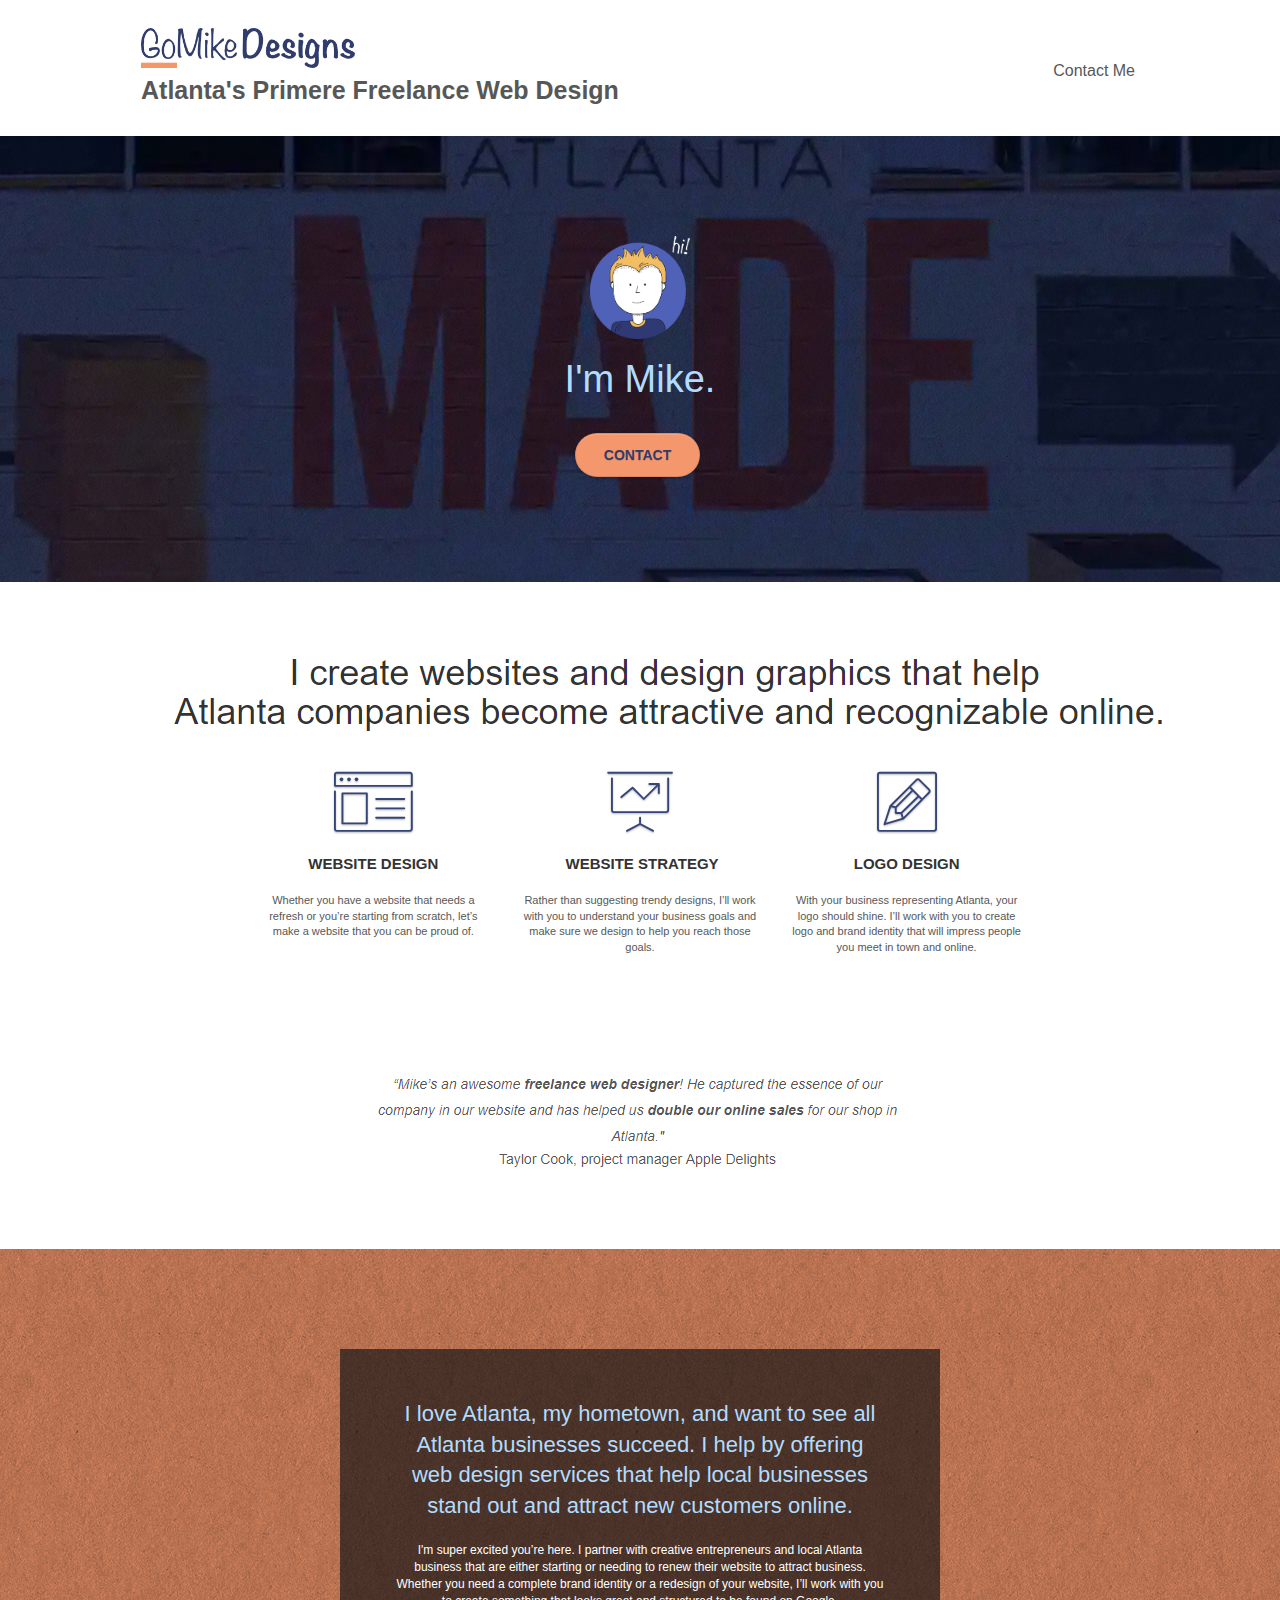
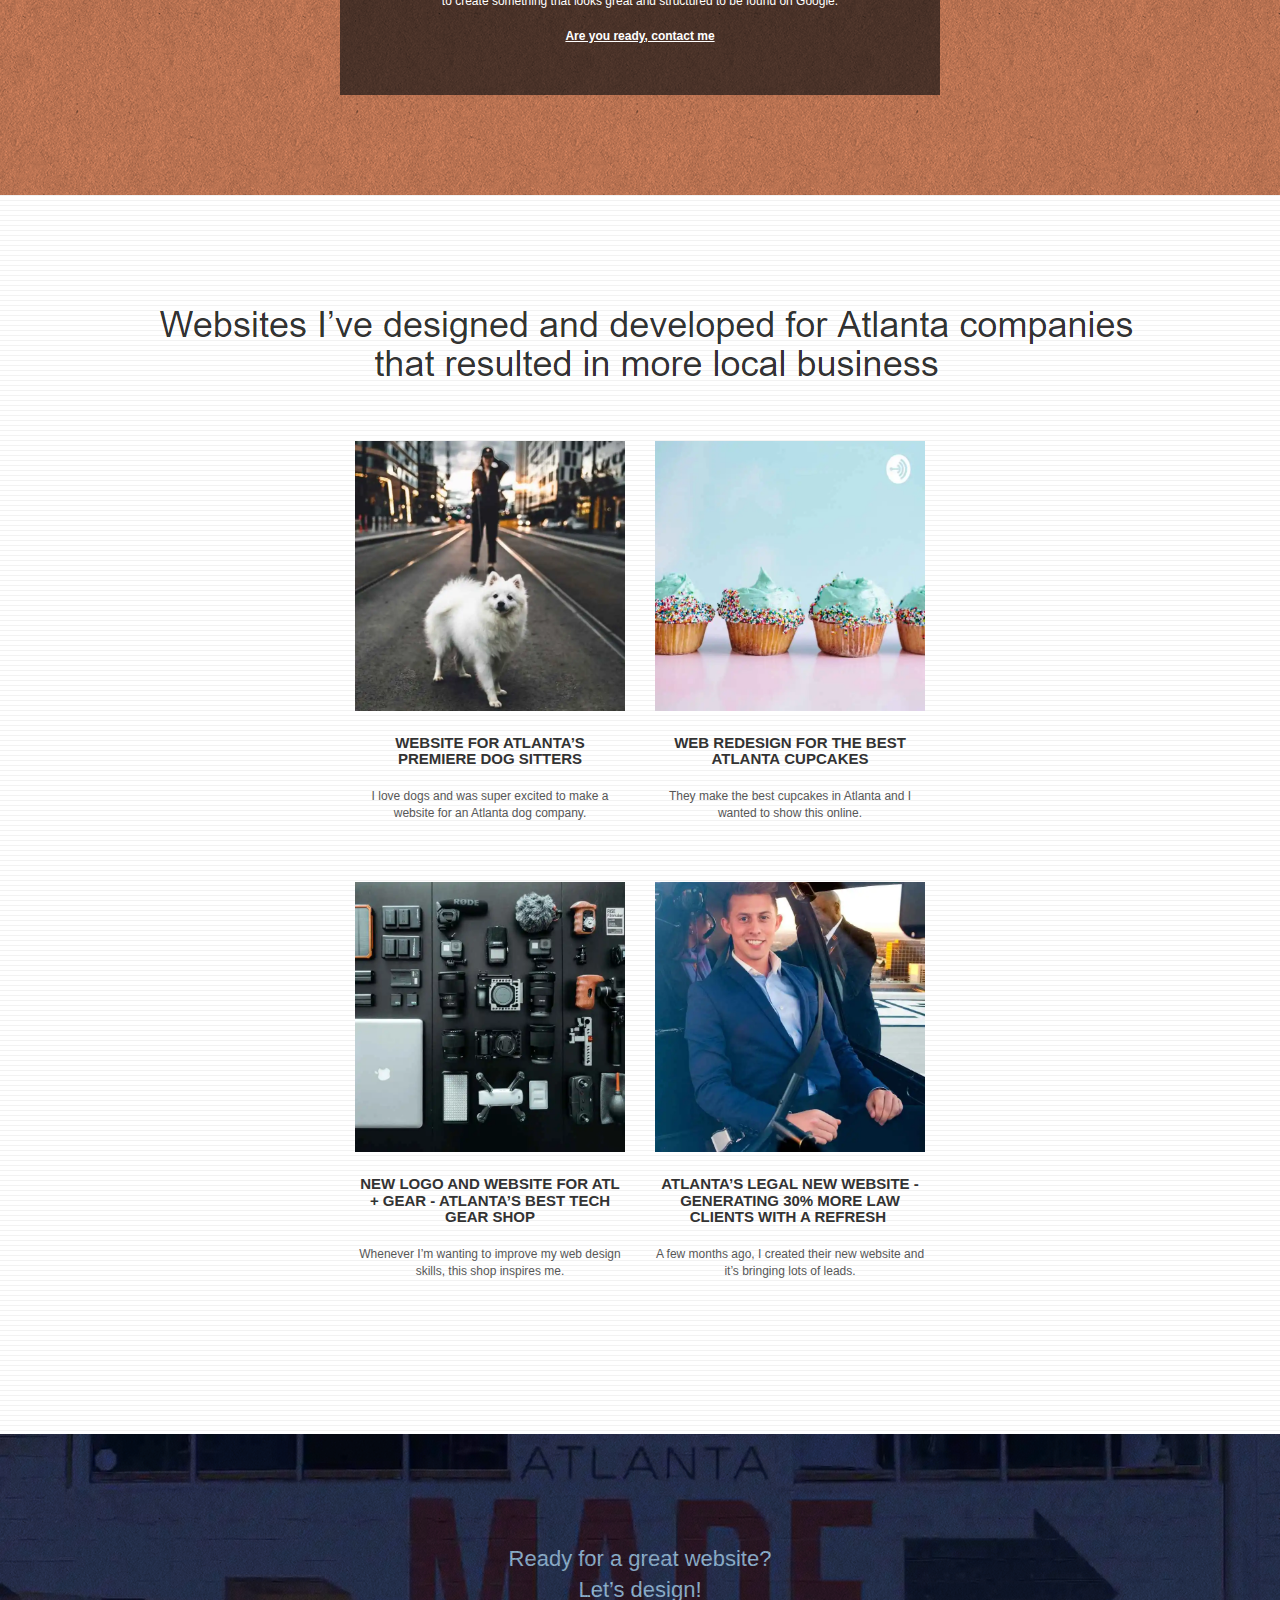
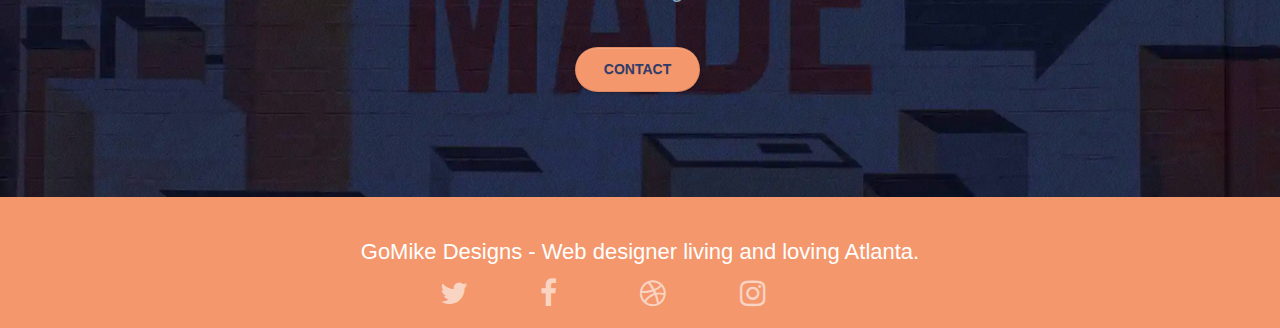
<file: index.html>
<!doctype html>
<html lang="en">
<head>
    <meta charset="utf-8">
    <meta name="keywords" content="seo, google, website, internet, web design, design agency, design agency, design agency, design agency, design agency, design agency, logo design atlanta">
    <meta name="description" content="Atlanta based, freelance web design by GoMike Designs will provide your company with a modern, professional website to help grow your customer base.">
    <meta name="viewport" content="width=device-width, initial-scale=1.0, viewport-fit=cover">
    <meta name="viewport" content="viewport-fit=cover" />
	<link rel="shortcut icon" type="image/png" href="favicon.jpg">
    
	<link rel="stylesheet" type="text/css" href="./css/bootstrap.css">
	<link rel="stylesheet" type="text/css" href="style.css">
	<link rel="stylesheet" type="text/css" href="./css/font-awesome.css">
	<link rel="stylesheet" type="text/css" href="./css/et-line.css">
    
	<script src="./js/jquery-2.1.0.js"></script>
	<script src="./js/bootstrap.js"></script>
	<script src="./js/blocs.js"></script>
	<script src="./js/jquery.touchSwipe.js"></script>
	<script src="./js/gmaps.js"></script>

    <title>Go Mike Designs</title>

    
<!-- Analytics -->
 
<!-- Analytics END -->
    
</head>
<body>
<!-- Main container -->
<div class="page-container">
    
<!-- bloc-0 -->
<div class="bloc bgc-white l-bloc " id="bloc-0">
	<div class="container bloc-sm">
		<nav class="navbar row">
			<div class="navbar-header">
				<a class="navbar-brand" href="index.html">
					<img src="img/atlanta-web-design-logo.webp" alt="Logo for Go Mike Designs, an Atlanta based freelance web design company" height="40" />
					<div>Atlanta's Primere Freelance Web Design</div>
				</a>
				<button id="nav-toggle" type="button" class="ui-navbar-toggle navbar-toggle" data-toggle="collapse" data-target=".navbar-1">
					<span class="sr-only">Toggle navigation</span><span class="icon-bar"></span><span class="icon-bar"></span><span class="icon-bar"></span>
				</button>
			</div>
			<div class="collapse navbar-collapse navbar-1 special-dropdown-nav">
				<ul class="site-navigation nav navbar-nav">
					<li>
						<a href="contact.html">Contact Me</a>
					</li>
				</ul>
			</div>
		</nav>
	</div>
</div>
<!-- bloc-0 END -->

<!-- bloc-1-hero -->
<div class="bloc bgc-dark-slate-blue bg-atlanta-20made-20sign d-bloc bg-t-edge bloc-bg-texture texture-paper b-parallax" id="bloc-1-hero">
	<div class="container bloc-lg">
		<div class="row tight-width-whitespace">
			<div class="col-sm-12">
				<img src="img/atlanta-web-designer-mike.webp" class="center-block image-resize-mode" width="100" alt="atlanta web designer mike,seo, google, website, internet, web design, design agency" />
				<h1 class="text-center hero-bloc-text tc-white ">
					I'm Mike.
				</h1>
				<div class="text-center">
					<a href="contact.html" class="btn btn-lg btn-clean btn-rd cta-hero btn-atomic-tangerine" id="cta-hero">Contact</a>
				</div>
			</div>
		</div>
	</div>
</div>
<!-- bloc-1-hero END -->

<!-- bloc-2-services -->
<div class="bloc bgc-white l-bloc" id="bloc-2-services">
	<div class="container bloc-md">
		<div class="row">
			<div class="col-sm-12 text-center">
				<img alt="web agency, web design, logo design, atlanta agency, mike" src="img/title.png" />
			</div>
		</div>
		<div class="row voffset-lg med-width-whitespace">
			<div class="col-sm-4">
				<div class="text-center">
					<span class="et-icon-browser sm-shadow icon-dark-slate-blue icons icon-lg"></span>
				</div>
				<h1 class="mg-md text-center service-header">
					Website Design
				</h1>
				<p class="text-center ">
					Whether you have a website that needs a refresh or you&rsquo;re starting from scratch, let&rsquo;s make a website that you can be proud of.
				</p>
			</div>
			<div class="col-sm-4">
				<div class="text-center">
					<span class="et-icon-presentation sm-shadow icon-dark-slate-blue icons icon-lg"></span>
				</div>
				<h1 class="mg-md text-center service-header">
					&nbsp;Website Strategy
				</h1>
				<p class="text-center ">
					Rather than suggesting trendy designs, I&rsquo;ll work with you to understand your business goals and make sure we design to help you reach those goals.<br>
				</p>
			</div>
			<div class="col-sm-4">
				<div class="text-center">
					<span class="et-icon-edit sm-shadow icon-dark-slate-blue icons icon-lg"></span>
				</div>
				<h1 class="mg-md text-center service-header">
					Logo Design
				</h1>
				<p class="text-center ">
					With your business representing Atlanta, your logo should shine. I&rsquo;ll work with you to create logo and brand identity that will impress people you meet in town and online.
				</p>
			</div>
		</div>
		<div class="row voffset-lg voffset">
			<div class="col-xs-12 col-md-8 col-md-offset-2 text-center">
				<img alt="web agency, web design, logo design " src="img/quote.png" />
			</div>
		</div>
	</div>
</div>
<!-- bloc-2-services END -->

<!-- bloc-3-what-i-do -->
<div class="bloc tc-white bgc-atomic-tangerine bloc-bg-texture texture-paper b-parallax bg-atlanta-20made-20sign-20orange d-bloc" id="bloc-3-what-i-do">
	<div class="container bloc-lg">
		<div class="row tight-width-whitespace black-background">
			<div class="col-sm-12">
				<h2 class="mg-md text-center tc-white">
					I love Atlanta, my hometown, and want to see all Atlanta businesses succeed. I help by offering web design services that help local businesses stand out and attract new customers online.<br>
				</h2>
				<p class="text-center white">
					I'm super excited you&rsquo;re here. I partner with creative entrepreneurs and local Atlanta business that are either starting or needing to renew their website to attract business. Whether you need a complete brand identity or a redesign of your website, I&rsquo;ll work with you to create something that looks great and structured to be found on Google.<br><br><a class="ltc-white bold-link" href="contact.html">Are you ready, contact me</a><br>
				</p>
			</div>
		</div>
	</div>
</div>
<!-- bloc-3-what-i-do END -->

<!-- bloc-4-portfolio -->
<div class="bloc bgc-white bg-lines-h2-bg bg-repeat l-bloc" id="bloc-4-portfolio">
	<div class="container bloc-lg">
		<div class="row">
			<div class="col-sm-12 text-center">
								<img alt="web agency, web design, logo design " src="img/title2.png" />

			</div>
		</div>
		<div class="row tight-width-whitespace portfolio-row">
			<div class="col-sm-6">
				<a href="#" data-lightbox="img/11.webp" data-gallery-id="gallery-1" data-caption="Website for Atlanta's Premiere dog salon" data-frame="snapshot-lb"><img src="img/11.webp" class="img-responsive portfolio-thumb" alt="seo, google, website, internet, web design, design agency website for dog salon"/></a>
				<h3 class="mg-md text-center">
					Website for Atlanta&rsquo;s premiere Dog Sitters
				</h3>
				<p class="text-center">
					I love dogs and was super excited to make a website for an Atlanta dog company.
				</p>
			</div>
			<div class="col-sm-6">
				<a href="#" data-lightbox="img/2.webp" data-gallery-id="gallery-1" data-caption="web redesign for the best cupcakes in Atlanta" data-frame="snapshot-lb"><img src="img/2.webp" class="img-responsive portfolio-thumb" alt="seo, google, website, internet, web design, design agency website for best cupcakes in atlanta"/></a>
				<h3 class="mg-md text-center">
					Web redesign for the best Atlanta&nbsp;cupcakes
				</h3>
				<p class="text-center">
					They make the best cupcakes in Atlanta and I wanted to show this online.
				</p>
			</div>
		</div>
		<div class="row tight-width-whitespace portfolio-row">
			<div class="col-sm-6">
				<a href="#" data-lightbox="img/3.webp" data-gallery-id="gallery-1" data-caption="New logo and website for Atlanta's best tech gear shop" data-frame="snapshot-lb"><img src="img/3.webp" class="img-responsive portfolio-thumb" alt="3.jpg" /></a>
				<h3 class="mg-md text-center">
					New logo and website for Atl + Gear - Atlanta&rsquo;s best tech gear shop
				</h3>
				<p class="text-center">
					Whenever I&rsquo;m wanting to improve my web design skills, this shop inspires me.
				</p>
			</div>
			<div class="col-sm-6">
				<a href="#" data-lightbox="img/4.webp" data-gallery-id="gallery-1" data-caption="Atlanta's legal website generates 30% more clients after web redesign" data-frame="snapshot-lb"><img src="img/4.webp" class="img-responsive portfolio-thumb" alt="seo, google, website, internet, web design, Atlanta's legal website generates 30% more clients after web redesign" /></a>
				<h3 class="mg-md text-center">
					Atlanta&rsquo;s legal new website - Generating 30% more law clients with a refresh&nbsp;
				</h3>
				<p class="text-center">
					A few months ago, I created their new website and it&rsquo;s bringing lots of leads.
				</p>
			</div>
		</div>
	</div>
</div>
<!-- bloc-4-portfolio END -->

<!-- bloc-5-cta -->
<div class="bloc bgc-dark-slate-blue bg-atlanta-20made-20sign d-bloc bloc-bg-texture texture-paper" id="bloc-5-cta">
	<div class="container bloc-lg">
		<div class="row">
			<h2 class="mg-md text-center tc-white">
				Ready for a great website? <br>Let&rsquo;s design!
			</h2>
			<div class="col-sm-12 text-center">
				<a href="contact.html" class="btn btn-atomic-tangerine btn-clean btn-rd btn-lg cta-hero">Contact</a>
			</div>
		</div>
	</div>
</div>
<!-- bloc-5-cta END -->

<!-- Footer - bloc-8 -->
<div class="bloc bgc-atomic-tangerine d-bloc" id="bloc-8">
	<div class="container bloc-sm">
		<div class="row">
			<div class="col-sm-12">
				<h2 class="text-center white large-text">
					GoMike Designs - Web designer living and loving Atlanta.<br>
				</h2>
				<div class="row row-no-gutters social">
					<div class="col-sm-3">
						<div class="text-center">
							<a class="social" href="index.html" aria-label="Twitter"><span class="fa fa-twitter icon-md"></span></a>
						</div>
					</div>
					<div class="col-sm-3">
						<div class="text-center">
							<a class="social" href="index.html" aria-label="Facebook"><span class="fa fa-facebook icon-md"></span></a>
						</div>
					</div>
					<div class="col-sm-3">
						<div class="text-center">
							<a class="social" href="index.html" aria-label="Dribble"><span class="fa fa-dribbble icon-md"></span></a>
						</div>
					</div>
					<div class="col-sm-3">
						<div class="text-center">
							<a class="social" href="index.html" aria-label="Instagram"><span class="fa fa-instagram icon-md"></span></a>
						</div>
					</div>
			</div>
		</div>
	</div>
</div>
<!-- Footer - bloc-8 END -->

</div>
<!-- Main container END -->
</div>    

</body>
</html>
</file>
<file: style.css>
body {
    margin: 0;
    padding: 0;
    background: #FFF;
    overflow-x: hidden;
    -webkit-font-smoothing: antialiased;
    -moz-osx-font-smoothing: grayscale;
}

a,
button {
    transition: all .3s ease-in-out;
    outline: none!important;
}

a:hover {
    text-decoration: none;
    cursor: pointer;
}

#page-loading-blocs-notifaction {
    position: fixed;
    top: 0;
    bottom: 0;
    width: 100%;
    z-index: 100000;
    background: #FFFFFF url("img/pageload-spinner.gif") no-repeat center center;
}

.bloc {
    width: 100%;
    clear: both;
    background: 50% 50% no-repeat;
    padding: 0 50px;
    -webkit-background-size: cover;
    -moz-background-size: cover;
    -o-background-size: cover;
    background-size: cover;
    position: relative;
}

.bloc .container {
    padding-left: 0;
    padding-right: 0;
}

.bloc-lg {
    padding: 100px 50px;
}

.bloc-md {
    padding: 50px;
}

.bloc-sm {
    padding: 20px 50px;
}

.bg-center,
.bg-l-edge,
.bg-r-edge,
.bg-t-edge,
.bg-b-edge,
.bg-tl-edge,
.bg-bl-edge,
.bg-tr-edge,
.bg-br-edge,
.bg-repeat {
    -webkit-background-size: auto!important;
    -moz-background-size: auto!important;
    -o-background-size: auto!important;
    background-size: auto!important;
}

.bg-repeat {
    background: repeat;
}

.bg-t-edge {
    background: top no-repeat;
}

.bloc-bg-texture::before {
    content: "";
    background-size: 2px 2px;
    position: absolute;
    top: 0;
    bottom: 0;
    left: 0;
    right: 0;
}

.texture-paper::before {
    background: url("img/texture-paper.webp");
    background-size: 280px 280px;
}

.b-parallax {
    background-attachment: fixed;
}

.d-bloc {
    color: rgba(255, 255, 255, .7);
}

.d-bloc button:hover {
    color: rgba(255, 255, 255, .9);
}

.d-bloc .icon-round,
.d-bloc .icon-square,
.d-bloc .icon-rounded,
.d-bloc .icon-semi-rounded-a,
.d-bloc .icon-semi-rounded-b {
    border-color: rgba(255, 255, 255, .9);
}

.d-bloc .divider-h span {
    border-color: rgba(255, 255, 255, .2);
}

.d-bloc .a-btn,
.d-bloc .navbar a,
.d-bloc .navbar-brand,
.d-bloc a .icon-sm,
.d-bloc a .icon-md,
.d-bloc a .icon-lg,
.d-bloc a .icon-xl,
.d-bloc h1 a,
.d-bloc h2 a,
.d-bloc h3 a,
.d-bloc h4 a,
.d-bloc h5 a,
.d-bloc h6 a,
.d-bloc p a {
    color: rgba(255, 255, 255, .6);
}

.d-bloc .a-btn:hover,
.d-bloc .navbar a:hover,
.d-bloc .navbar-brand:hover,
.d-bloc a:hover .icon-sm,
.d-bloc a:hover .icon-md,
.d-bloc a:hover .icon-lg,
.d-bloc a:hover .icon-xl,
.d-bloc h1 a:hover,
.d-bloc h2 a:hover,
.d-bloc h3 a:hover,
.d-bloc h4 a:hover,
.d-bloc h5 a:hover,
.d-bloc h6 a:hover,
.d-bloc p a:hover {
    color: rgba(255, 255, 255, 1);
}

.d-bloc .navbar-toggle .icon-bar {
    background: rgba(255, 255, 255, 1);
}

.d-bloc .btn-wire,
.d-bloc .btn-wire:hover {
    color: rgba(255, 255, 255, 1);
    border-color: rgba(255, 255, 255, 1);
}

.d-bloc .panel {
    color: rgba(0, 0, 0, .5);
}

.d-bloc .panel button:hover {
    color: rgba(0, 0, 0, .7);
}

.d-bloc .panel icon {
    border-color: rgba(0, 0, 0, .7);
}

.d-bloc .panel .divider-h span {
    border-color: rgba(0, 0, 0, .1);
}

.d-bloc .panel .a-btn {
    color: rgba(0, 0, 0, .6);
}

.d-bloc .panel .a-btn:hover {
    color: rgba(0, 0, 0, 1);
}

.d-bloc .panel .btn-wire,
.d-bloc .panel .btn-wire:hover {
    color: rgba(0, 0, 0, .7);
    border-color: rgba(0, 0, 0, .3);
}

.d-bloc .panel,
.l-bloc {
    color: rgba(0, 0, 0, .5);
}

.d-bloc .panel button:hover,
.l-bloc button:hover {
    color: rgba(0, 0, 0, .7);
}

.l-bloc .icon-round,
.l-bloc .icon-square,
.l-bloc .icon-rounded,
.l-bloc .icon-semi-rounded-a,
.l-bloc .icon-semi-rounded-b {
    border-color: rgba(0, 0, 0, .7);
}

.d-bloc .panel .divider-h span,
.l-bloc .divider-h span {
    border-color: rgba(0, 0, 0, .1);
}

.d-bloc .panel .a-btn,
.l-bloc .a-btn,
.l-bloc .navbar a,
.l-bloc .navbar-brand,
.l-bloc a .icon-sm,
.l-bloc a .icon-md,
.l-bloc a .icon-lg,
.l-bloc a .icon-xl,
.l-bloc h1 a,
.l-bloc h2 a,
.l-bloc h3 a,
.l-bloc h4 a,
.l-bloc h5 a,
.l-bloc h6 a,
.l-bloc p a {
    color: rgba(0, 0, 0, .6);
}

.d-bloc .panel .a-btn:hover,
.l-bloc .a-btn:hover,
.l-bloc .navbar a:hover,
.l-bloc .navbar-brand:hover,
.l-bloc a:hover .icon-sm,
.l-bloc a:hover .icon-md,
.l-bloc a:hover .icon-lg,
.l-bloc a:hover .icon-xl,
.l-bloc h1 a:hover,
.l-bloc h2 a:hover,
.l-bloc h3 a:hover,
.l-bloc h4 a:hover,
.l-bloc h5 a:hover,
.l-bloc h6 a:hover,
.l-bloc p a:hover {
    color: rgba(0, 0, 0, 1);
}

.l-bloc .navbar-toggle .icon-bar {
    color: rgba(0, 0, 0, .6);
}

.d-bloc .panel .btn-wire,
.d-bloc .panel .btn-wire:hover,
.l-bloc .btn-wire,
.l-bloc .btn-wire:hover {
    color: rgba(0, 0, 0, .7);
    border-color: rgba(0, 0, 0, .3);
}

.voffset {
    margin-top: 30px;
}

.voffset-lg {
    margin-top: 80px;
}

.row-no-gutters {
    margin-right: 0;
    margin-left: 0;
}

.row.row-no-gutters > [class^="col-"],
.row.row-no-gutters > [class*=" col-"] {
    padding-right: 0;
    padding-left: 0;
}

#bloc-2-services p {
    font-size: 11px;
}

.navbar {
    margin-bottom: 0;
    z-index: 1;
}

.navbar-brand {
    height: auto;
    padding: 3px 15px;
    font-size: 25px;
    font-weight: normal;
    font-weight: 600;
    line-height: 44px;
}

.navbar-brand img {
    max-height: 200px;
    margin: 0 5px 0 0;
    display: inline;
}

.navbar-brand img[src$=svg] {
    min-width: 100px;
}

.nav-center .navbar-brand img {
    margin: 0;
}

.navbar .nav {
    padding-top: 2px;
    margin-right: -16px;
    float: right;
    z-index: 1;
}

.nav > li {
    float: left;
    margin-top: 4px;
    font-size: 16px;
}

.navbar-nav .open .dropdown-menu > li > a {
    text-align: inherit;
}

.nav > li a:hover,
.nav > li a:focus {
    background: transparent;
}

.navbar-toggle {
    margin: 10px 10px 0 0;
    border: 0px;
}

.navbar-toggle:hover {
    background: transparent!important;
}

.navbar-toggle .icon-bar {
    background-color: rgba(0, 0, 0, .5);
    width: 26px;
}

.nav-invert .navbar .nav {
    float: left;
}

.nav-invert .navbar-header,
.nav-invert .navbar-brand {
    float: right;
    position: relative;
    z-index: 2;
}

@media (min-width: 768px) {
    .site-navigation {
        position: absolute;
        top: 50%;
        right: 20px;
        transform: translate(0, -50%);
        -webkit-transform: translateY(-50%);
    }
    .nav > li .dropdown-menu a,
    .nav > li .dropdown-menu a:hover {
        color: #484848;
    }
    .nav-invert .site-navigation {
        left: 0;
        right: 0;
    }
    .nav-center {
        text-align: center;
    }
    .nav-center .navbar-header {
        width: 100%;
    }
    .nav-center .navbar-header,
    .nav-center .navbar-brand,
    .nav-center .nav > li {
        float: none;
        display: inline-block;
    }
    .nav-center .site-navigation {
        position: relative;
        width: 100%;
        right: 0;
        margin-right: 0px;
        margin-top: 20px;
    }
    .nav-center.mini-nav .navbar-toggle {
        float: none;
        margin: 10px auto 0;
    }
}

.nav > li > .dropdown a {
    background: none!important;
    display: block;
    padding: 14px 15px;
}

nav .caret {
    margin: 0 5px;
}

.dropdown-menu .dropdown-menu {
    top: -8px;
    left: 100%;
}

.dropdown-menu .dropmenu-flow-right {
    top: 100%;
    left: 0;
    margin-left: -1px;
    border-top-left-radius: 0;
    border-top-right-radius: 0;
}

.dropdown-menu .dropdown span {
    border: 4px solid black;
    border-top-color: transparent;
    border-right-color: transparent;
    border-bottom-color: transparent;
    margin: 6px -5px 0 0!important;
    float: right;
}

.mg-md {
    margin-top: 10px;
    margin-bottom: 20px;
}

.mg-lg {
    margin-top: 10px;
    margin-bottom: 40px;
}

.btn {
    margin: 0 5px 5px 0;
}

.btn.pull-right {
    margin: 0 0 5px 5px;
}

.btn-d,
.btn-d:hover,
.btn-d:focus {
    color: #FFF;
    background: rgba(0, 0, 0, .3);
}

button {
    outline: none!important;
}

.btn-rd {
    border-radius: 40px;
}

.btn-clean {
    border: 1px solid rgba(0, 0, 0, .08);
    border-bottom-color: rgba(0, 0, 0, .1);
    text-shadow: 0 1px 0 rgba(0, 0, 1, .1);
    box-shadow: 0 1px 3px rgba(0, 0, 1, .25), inset 0 1px 0 0 rgba(255, 255, 255, .15);
}

.icon-md {
    font-size: 30px!important;
}

.icon-lg {
    font-size: 60px!important;
}

.sm-shadow {
    text-shadow: 0 1px 2px rgba(0, 0, 0, .3);
}

.panel-sq,
.panel-sq .panel-heading,
.panel-sq .panel-footer {
    border-radius: 0;
}

.panel-rd {
    border-radius: 30px;
}

.panel-rd .panel-heading {
    border-radius: 29px 29px 0 0;
}

.panel-rd .panel-footer {
    border-radius: 0 0 29px 29px;
}

.form-control {
    border-color: rgba(0, 0, 0, .1);
    box-shadow: none;
}

.scrollToTop {
    width: 40px;
    height: 40px;
    position: fixed;
    bottom: 20px;
    right: 20px;
    opacity: 0;
    z-index: 500;
    transition: all .3s ease-in-out;
}

.scrollToTop span {
    margin-top: 6px;
}

.showScrollTop {
    font-size: 14px;
    opacity: 1;
}

a[data-lightbox] {
    position: relative;
    display: block;
    text-align: center;
}

a[data-lightbox]:hover::before {
    content: "+";
    font-family: "HelveticaNeue-Light", "Helvetica Neue Light", "Helvetica Neue", Helvetica, Arial;
    font-size: 32px;
    width: 50px;
    height: 50px;
    margin-left: -25px;
    border-radius: 50%;
    background: rgba(0, 0, 0, .6);
    color: #FFF;
    font-weight: 100;
    z-index: 1;
    position: absolute;
    top: 50%;
    transform: translateY(-50%);
    -webkit-transform: translateY(-50%);
}

a[data-lightbox]:hover img {
    opacity: 0.6;
    -webkit-animation-fill-mode: none;
    animation-fill-mode: none;
}

#lightbox-modal {
    display: flex;
    align-items: center;
}

#lightbox-modal .modal-dialog {
    width: 90%;
    max-width: 900px;
    margin: 0 auto 0;
}

#lightbox-modal .modal-dialog img {
    max-height: 90vh;
    margin: 0 auto;
}

.lightbox-caption {
    padding: 20px;
    color: #FFF;
    background: rgba(0, 0, 0, .5);
    position: absolute;
    left: 15px;
    right: 15px;
    bottom: 5px;
}

.close-lightbox {
    color: #FFF;
    font-size: 30px;
    position: absolute;
    top: 20px;
    right: 20px;
    z-index: 20;
    background: rgba(0, 0, 0, .5);
    border: none;
    line-height: 30px;
    padding: 0 9px 5px;
    opacity: 0.3;
}

.close-lightbox:hover,
.next-lightbox:hover,
.prev-lightbox:hover {
    opacity: 1.0;
    color: #FFF;
}

.next-lightbox,
.prev-lightbox {
    font-size: 20px;
    color: rgba(255, 255, 255, .9);
    background: rgba(0, 0, 0, .5);
    transition: all .2s ease-in-out;
    position: absolute;
    top: 45%;
    z-index: 1;
    opacity: 0.4;
}

.next-lightbox {
    padding: 6px 8px 1px 13px;
    right: 25px;
}

.prev-lightbox {
    padding: 6px 13px 1px 10px;
    left: 25px;
}

.snapshot-lb .modal-body {
    padding-bottom: 45px;
}

.snapshot-lb .lightbox-caption {
    padding: 0;
    color: rgba(0, 0, 0, .5);
    background: none;
}

h1,
h2,
h3,
h4,
h5,
h6,
p,
label,
.btn,
a {
    font-family: "helvetica";
    font-weight: 400;
    color: #575757!important;
}

.container {
    max-width: 1000px;
}

.hero-bloc-text {
    font-size: 38px;
}

.hero-bloc-text-sub {
    font-size: 36px;
}

.statement-bloc-text {
    line-height: 26px;
    font-style: italic;
    font-size: 20px;
    text-align: center;
    font-weight: lighter;
    max-width: 520px;
    margin: auto auto auto auto;
}

p {
    font-size: 12px;
}

.tight-width-whitespace {
    max-width: 600px;
    margin: auto auto auto auto;
}

.h1 {
    font-size: 20px;
    font-family: "Open Sans";
}

.cta-hero {
    margin-top: 22px;
    color: #FFFFFF!important;
    text-transform: uppercase;
    padding: 12px 28px 12px 28px;
    font-size: 1.0em;
    font-weight: 700;
}

.social {
    max-width: 400px;
    margin: auto auto auto auto;
    display: flex;
    justify-content: space-between;
}

h2 {
    font-size: 22px;
    line-height: 1.4em;
}

h3 {
    font-size: 15px;
    text-transform: uppercase;
    font-weight: 700;
    color: #333333!important;
}

.med-width-whitespace {
    max-width: 800px;
    margin: auto auto auto auto;
    box-shadow: 0px 0px 0px #000000;
}

h1 {
    color: #333333!important;
}

h4 {
    color: #333333!important;
}

.icons {
    margin-bottom: 14px;
    margin-top: 24px;
}

.white {
    color: #FFFFFF!important;
}

.portfolio-thumb {
    margin-bottom: 24px;
}

.portfolio-row {
    margin-bottom: 44px;
    margin-top: 50px;
}

.avatar {
    box-shadow: 0px 4px 9px rgba(0, 0, 0, 0.3);
}

.black-background {
    background-color: rgba(35, 31, 32, 0.7);
    padding: 40px 40px 40px 40px;
}

.bold-link {
    font-weight: 900;
    text-decoration: underline!important;
}

.bold-text {
    font-weight: 900;
}

.service-header {
    font-size: 15px;
    font-weight: 700;
    text-transform: uppercase;
}

.bgc-white {
    background-color: #FFFFFF;
}
.text-white {
    color:white;
}
.text-dark-slate-blue {
    color: #364577;
}

.bgc-dark-slate-blue {
    background-color: #364577;
}

.bgc-atomic-tangerine {
    background-color: #F4976C;
}

.tc-white {
    color:#B1DCFF!important;
}

.btn-atomic-tangerine {
    background: #F4976C;
    color: #303C6C!important;
}

.btn-atomic-tangerine:hover {
    background: #D34703!important;
    color: #FFFFFF!important;
}

.ltc-white {
    color: #FFFFFF!important;
}

.ltc-white:hover {
    color: #cccccc!important;
}

.ltc-atomic-tangerine {
    color: #F3976C!important;
}

.ltc-atomic-tangerine:hover {
    color: #c27956!important;
}

.icon-dark-slate-blue {
    color: #364577!important;
    border-color: #364577!important;
}

.bg-dots-bg {
    background-image: url("img/dots-bg.png");
}

.bg-lines-h2-bg {
    background-image: url("img/lines-h2-bg.png");
}

.bg-atlanta-20made-20sign {
    background-image: url("img/atlanta-made-sign-lq.webp");
}

.bg-atlanta-20made-20sign-20orange {
    background-image: url("img/atlanta-made-sign-orange-small.webp");
}
.form-group {
    padding: 0px 0px 30px 0px;
}
@media (max-width: 1024px) {
    .bloc {
        padding-left: 20px;
        padding-right: 20px;
    }
    .bloc.full-width-bloc,
    .bloc-tile-2.full-width-bloc .container,
    .bloc-tile-3.full-width-bloc .container,
    .bloc-tile-4.full-width-bloc .container {
        padding-left: 0;
        padding-right: 0;
    }
}

@media (max-width: 992px) and (min-width: 768px) {
    .navbar .nav {
        max-width: 80%
    }
    .nav-center.navbar .nav {
        max-width: 100%
    }
}

@media only screen and (min-width: 768px) and (max-width: 1024px) and (orientation: landscape) {
    .b-parallax {
        background-attachment: scroll;
    }
}

@media only screen and (min-width: 1024px) and (max-width: 1366px) and (-webkit-min-device-pixel-ratio: 1.5) {
    .b-parallax {
        background-attachment: scroll;
    }
}

@media (max-width: 991px) {
    .container {
        width: 100%;
    }
    .b-parallax {
        background-attachment: scroll;
    }
    .page-container,
    #hero-bloc {
        overflow-x: hidden;
        position: relative;
    }
    .bloc-group,
    .bloc-group .bloc {
        display: block;
        width: 100%;
    }
    .bloc-fill-screen .fill-bloc-top-edge,
    .bloc-fill-screen .fill-bloc-bottom-edge {
        padding: 0 20px;
    }
}

@media (max-width: 767px) {
    .page-container {
        overflow-x: hidden;
        position: relative;
    }
    h1,
    h2,
    h3,
    h4,
    h5,
    h6,
    p,
    #disqus_thread {
        padding-left: 10px!important;
        padding-right: 10px!important;
    }
    .b-parallax {
        background-attachment: scroll;
    }
    .navbar .nav {
        padding-top: 0;
        border-top: 1px solid rgba(0, 0, 0, .2);
        float: none!important;
    }
    .navbar.row {
        margin-left: 0;
        margin-right: 0;
    }
    .site-navigation {
        position: inherit;
        transform: none;
        -webkit-transform: none;
        -ms-transform: none;
    }
    .nav > li {
        margin-top: 0;
        border-bottom: 1px solid rgba(0, 0, 0, .1);
        background: rgba(0, 0, 0, .05);
        text-align: left;
        padding-left: 15px;
        width: 100%;

    }
    .nav > li:hover {
        background: rgba(0, 0, 0, .08);
    }
    .dropdown .dropdown a .caret {
        float: none;
        margin: 5px 0 0 10px!important;
        border: 4px solid black;
        border-bottom-color: transparent;
        border-right-color: transparent;
        border-left-color: transparent;
    }
    #hero-bloc .navbar .nav {
        background: rgba(0, 0, 0, .8);
    }
    #hero-bloc .navbar .nav a {
        color: rgba(255, 255, 255, .6);
    }
    .hero {
        padding: 50px 0;
    }
    .hero-nav {
        left: -1px;
        right: -1px;
    }
    .navbar-collapse {
        padding: 0;
        overflow-x: hidden;
        -webkit-box-shadow: none;
        box-shadow: none;
    }
    .navbar-brand img {
        max-height: 40px;
        width: auto;
    
    }
    .nav-invert .navbar-header {
        float: none;
        width: 100%;
    }
    .nav-invert .navbar-toggle {
        float: left;
        margin-left: 10px;
    }
    .bloc {
        padding-left: 0;
        padding-right: 0;
    }
    .bloc-xxl,
    .bloc-xl,
    .bloc-lg {
        padding: 40px 0;
    }
    .bloc-sm,
    .bloc-md {
        padding-left: 0;
        padding-right: 0;
    }
    .bloc-tile-2 .container,
    .bloc-tile-3 .container,
    .bloc-tile-4 .container,
    .bloc-fill-screen .fill-bloc-top-edge,
    .bloc-fill-screen .fill-bloc-bottom-edge {
        padding-left: 0;
        padding-right: 0;
    }
    .a-block {
        padding: 0 10px;
    }
    .btn-dwn {
        display: none;
    }
    .voffset {
        margin-top: 5px;
    }
    .voffset-md {
        margin-top: 20px;
    }
    .voffset-lg {
        margin-top: 30px;
    }
    form {
        padding: 5px;
    }
    .close-lightbox {
        display: inline-block;
    }
    .blocsapp-device-iphone5 {
        background-size: 216px 425px;
        padding-top: 60px;
        width: 216px;
        height: 425px;
    }
    .blocsapp-device-iphone5 img {
        width: 180px;
        height: 320px;
    }
}

@media (max-width: 400px) {
    .bloc {
        padding-left: 0;
        padding-right: 0;
    }
}

@media (max-width: 767px) {
    .bloc-mob-center-text {
        text-align: center;
    }
    li {
        padding: 15px 0px;
    }
}
</file>
<file: css/et-line.css>
@font-face {
    font-family: et-line;
    src: url(../fonts/et-line.eot);
    src: url(../fonts/et-line.eot?#iefix) format('embedded-opentype'), url(../fonts/et-line.woff) format('woff'), url(../fonts/et-line.ttf) format('truetype'), url(../fonts/et-line.svg#et-line) format('svg');
    font-weight: 400;
    font-style: normal
}

.et-icon-adjustments,
.et-icon-alarmclock,
.et-icon-anchor,
.et-icon-aperture,
.et-icon-attachment,
.et-icon-bargraph,
.et-icon-basket,
.et-icon-beaker,
.et-icon-bike,
.et-icon-book-open,
.et-icon-briefcase,
.et-icon-browser,
.et-icon-calendar,
.et-icon-camera,
.et-icon-caution,
.et-icon-chat,
.et-icon-circle-compass,
.et-icon-clipboard,
.et-icon-clock,
.et-icon-cloud,
.et-icon-compass,
.et-icon-desktop,
.et-icon-dial,
.et-icon-document,
.et-icon-documents,
.et-icon-download,
.et-icon-dribbble,
.et-icon-edit,
.et-icon-envelope,
.et-icon-expand,
.et-icon-facebook,
.et-icon-flag,
.et-icon-focus,
.et-icon-gears,
.et-icon-genius,
.et-icon-gift,
.et-icon-global,
.et-icon-globe,
.et-icon-googleplus,
.et-icon-grid,
.et-icon-happy,
.et-icon-hazardous,
.et-icon-heart,
.et-icon-hotairballoon,
.et-icon-hourglass,
.et-icon-key,
.et-icon-laptop,
.et-icon-layers,
.et-icon-lifesaver,
.et-icon-lightbulb,
.et-icon-linegraph,
.et-icon-linkedin,
.et-icon-lock,
.et-icon-magnifying-glass,
.et-icon-map,
.et-icon-map-pin,
.et-icon-megaphone,
.et-icon-mic,
.et-icon-mobile,
.et-icon-newspaper,
.et-icon-notebook,
.et-icon-paintbrush,
.et-icon-paperclip,
.et-icon-pencil,
.et-icon-phone,
.et-icon-picture,
.et-icon-pictures,
.et-icon-piechart,
.et-icon-presentation,
.et-icon-pricetags,
.et-icon-printer,
.et-icon-profile-female,
.et-icon-profile-male,
.et-icon-puzzle,
.et-icon-quote,
.et-icon-recycle,
.et-icon-refresh,
.et-icon-ribbon,
.et-icon-rss,
.et-icon-sad,
.et-icon-scissors,
.et-icon-scope,
.et-icon-search,
.et-icon-shield,
.et-icon-speedometer,
.et-icon-strategy,
.et-icon-streetsign,
.et-icon-tablet,
.et-icon-target,
.et-icon-telescope,
.et-icon-toolbox,
.et-icon-tools,
.et-icon-tools-2,
.et-icon-trophy,
.et-icon-tumblr,
.et-icon-twitter,
.et-icon-upload,
.et-icon-video,
.et-icon-wallet,
.et-icon-wine {
    font-family: et-line;
    speak: none;
    font-style: normal;
    font-weight: 400;
    font-variant: normal;
    text-transform: none;
    line-height: 1;
    -webkit-font-smoothing: antialiased;
    -moz-osx-font-smoothing: grayscale;
    display: inline-block
}

.et-icon-mobile:before {
    content: "\e000"
}

.et-icon-laptop:before {
    content: "\e001"
}

.et-icon-desktop:before {
    content: "\e002"
}

.et-icon-tablet:before {
    content: "\e003"
}

.et-icon-phone:before {
    content: "\e004"
}

.et-icon-document:before {
    content: "\e005"
}

.et-icon-documents:before {
    content: "\e006"
}

.et-icon-search:before {
    content: "\e007"
}

.et-icon-clipboard:before {
    content: "\e008"
}

.et-icon-newspaper:before {
    content: "\e009"
}

.et-icon-notebook:before {
    content: "\e00a"
}

.et-icon-book-open:before {
    content: "\e00b"
}

.et-icon-browser:before {
    content: "\e00c"
}

.et-icon-calendar:before {
    content: "\e00d"
}

.et-icon-presentation:before {
    content: "\e00e"
}

.et-icon-picture:before {
    content: "\e00f"
}

.et-icon-pictures:before {
    content: "\e010"
}

.et-icon-video:before {
    content: "\e011"
}

.et-icon-camera:before {
    content: "\e012"
}

.et-icon-printer:before {
    content: "\e013"
}

.et-icon-toolbox:before {
    content: "\e014"
}

.et-icon-briefcase:before {
    content: "\e015"
}

.et-icon-wallet:before {
    content: "\e016"
}

.et-icon-gift:before {
    content: "\e017"
}

.et-icon-bargraph:before {
    content: "\e018"
}

.et-icon-grid:before {
    content: "\e019"
}

.et-icon-expand:before {
    content: "\e01a"
}

.et-icon-focus:before {
    content: "\e01b"
}

.et-icon-edit:before {
    content: "\e01c"
}

.et-icon-adjustments:before {
    content: "\e01d"
}

.et-icon-ribbon:before {
    content: "\e01e"
}

.et-icon-hourglass:before {
    content: "\e01f"
}

.et-icon-lock:before {
    content: "\e020"
}

.et-icon-megaphone:before {
    content: "\e021"
}

.et-icon-shield:before {
    content: "\e022"
}

.et-icon-trophy:before {
    content: "\e023"
}

.et-icon-flag:before {
    content: "\e024"
}

.et-icon-map:before {
    content: "\e025"
}

.et-icon-puzzle:before {
    content: "\e026"
}

.et-icon-basket:before {
    content: "\e027"
}

.et-icon-envelope:before {
    content: "\e028"
}

.et-icon-streetsign:before {
    content: "\e029"
}

.et-icon-telescope:before {
    content: "\e02a"
}

.et-icon-gears:before {
    content: "\e02b"
}

.et-icon-key:before {
    content: "\e02c"
}

.et-icon-paperclip:before {
    content: "\e02d"
}

.et-icon-attachment:before {
    content: "\e02e"
}

.et-icon-pricetags:before {
    content: "\e02f"
}

.et-icon-lightbulb:before {
    content: "\e030"
}

.et-icon-layers:before {
    content: "\e031"
}

.et-icon-pencil:before {
    content: "\e032"
}

.et-icon-tools:before {
    content: "\e033"
}

.et-icon-tools-2:before {
    content: "\e034"
}

.et-icon-scissors:before {
    content: "\e035"
}

.et-icon-paintbrush:before {
    content: "\e036"
}

.et-icon-magnifying-glass:before {
    content: "\e037"
}

.et-icon-circle-compass:before {
    content: "\e038"
}

.et-icon-linegraph:before {
    content: "\e039"
}

.et-icon-mic:before {
    content: "\e03a"
}

.et-icon-strategy:before {
    content: "\e03b"
}

.et-icon-beaker:before {
    content: "\e03c"
}

.et-icon-caution:before {
    content: "\e03d"
}

.et-icon-recycle:before {
    content: "\e03e"
}

.et-icon-anchor:before {
    content: "\e03f"
}

.et-icon-profile-male:before {
    content: "\e040"
}

.et-icon-profile-female:before {
    content: "\e041"
}

.et-icon-bike:before {
    content: "\e042"
}

.et-icon-wine:before {
    content: "\e043"
}

.et-icon-hotairballoon:before {
    content: "\e044"
}

.et-icon-globe:before {
    content: "\e045"
}

.et-icon-genius:before {
    content: "\e046"
}

.et-icon-map-pin:before {
    content: "\e047"
}

.et-icon-dial:before {
    content: "\e048"
}

.et-icon-chat:before {
    content: "\e049"
}

.et-icon-heart:before {
    content: "\e04a"
}

.et-icon-cloud:before {
    content: "\e04b"
}

.et-icon-upload:before {
    content: "\e04c"
}

.et-icon-download:before {
    content: "\e04d"
}

.et-icon-target:before {
    content: "\e04e"
}

.et-icon-hazardous:before {
    content: "\e04f"
}

.et-icon-piechart:before {
    content: "\e050"
}

.et-icon-speedometer:before {
    content: "\e051"
}

.et-icon-global:before {
    content: "\e052"
}

.et-icon-compass:before {
    content: "\e053"
}

.et-icon-lifesaver:before {
    content: "\e054"
}

.et-icon-clock:before {
    content: "\e055"
}

.et-icon-aperture:before {
    content: "\e056"
}

.et-icon-quote:before {
    content: "\e057"
}

.et-icon-scope:before {
    content: "\e058"
}

.et-icon-alarmclock:before {
    content: "\e059"
}

.et-icon-refresh:before {
    content: "\e05a"
}

.et-icon-happy:before {
    content: "\e05b"
}

.et-icon-sad:before {
    content: "\e05c"
}

.et-icon-facebook:before {
    content: "\e05d"
}

.et-icon-twitter:before {
    content: "\e05e"
}

.et-icon-googleplus:before {
    content: "\e05f"
}

.et-icon-rss:before {
    content: "\e060"
}

.et-icon-tumblr:before {
    content: "\e061"
}

.et-icon-linkedin:before {
    content: "\e062"
}

.et-icon-dribbble:before {
    content: "\e063"
}
</file>
